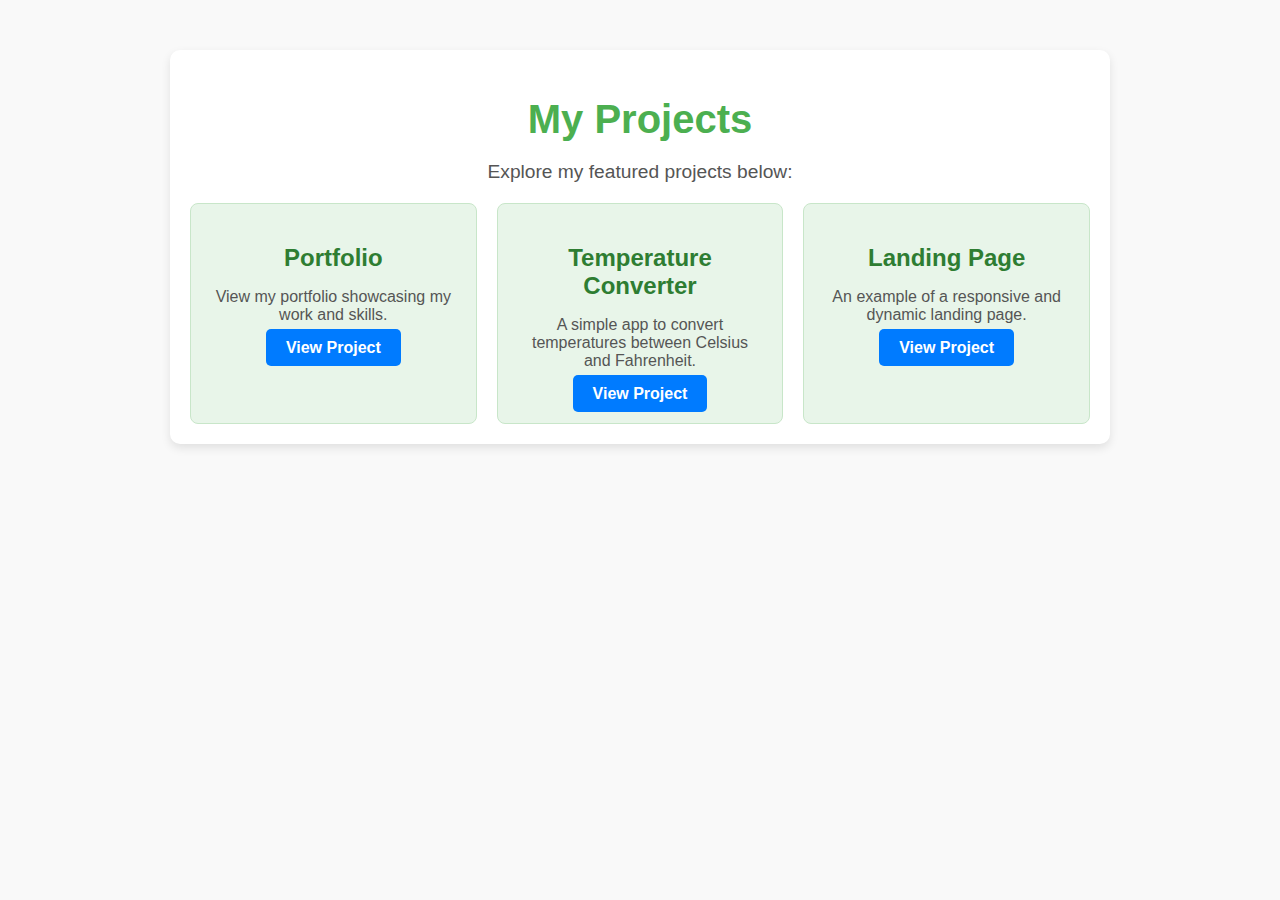
<file: index.html>
<!DOCTYPE html>
<html lang="en">
<head>
    <meta charset="UTF-8">
    <meta name="viewport" content="width=device-width, initial-scale=1.0">
    <title>Project Landing Page</title>
    <link rel="stylesheet" href="styles.css">
</head>
<body>
    <div class="container">
        <h1>My Projects</h1>
        <p>Explore my featured projects below:</p>
        <div class="projects">
            <div class="project-box">
                <h2>Portfolio</h2>
                <p>View my portfolio showcasing my work and skills.</p>
                <a href="https://subham-karmakar.github.io/OIBSIP/portfolio/" target="_blank">View Project</a>
            </div>
            <div class="project-box">
                <h2>Temperature Converter</h2>
                <p>A simple app to convert temperatures between Celsius and Fahrenheit.</p>
                <a href="https://subham-karmakar.github.io/OIBSIP/Temp-Converter/" target="_blank">View Project</a>
            </div>
            <div class="project-box">
                <h2>Landing Page</h2>
                <p>An example of a responsive and dynamic landing page.</p>
                <a href="https://subham-karmakar.github.io/OIBSIP/landing-page/" target="_blank">View Project</a>
            </div>
        </div>
    </div>
</body>
</html>
</file>
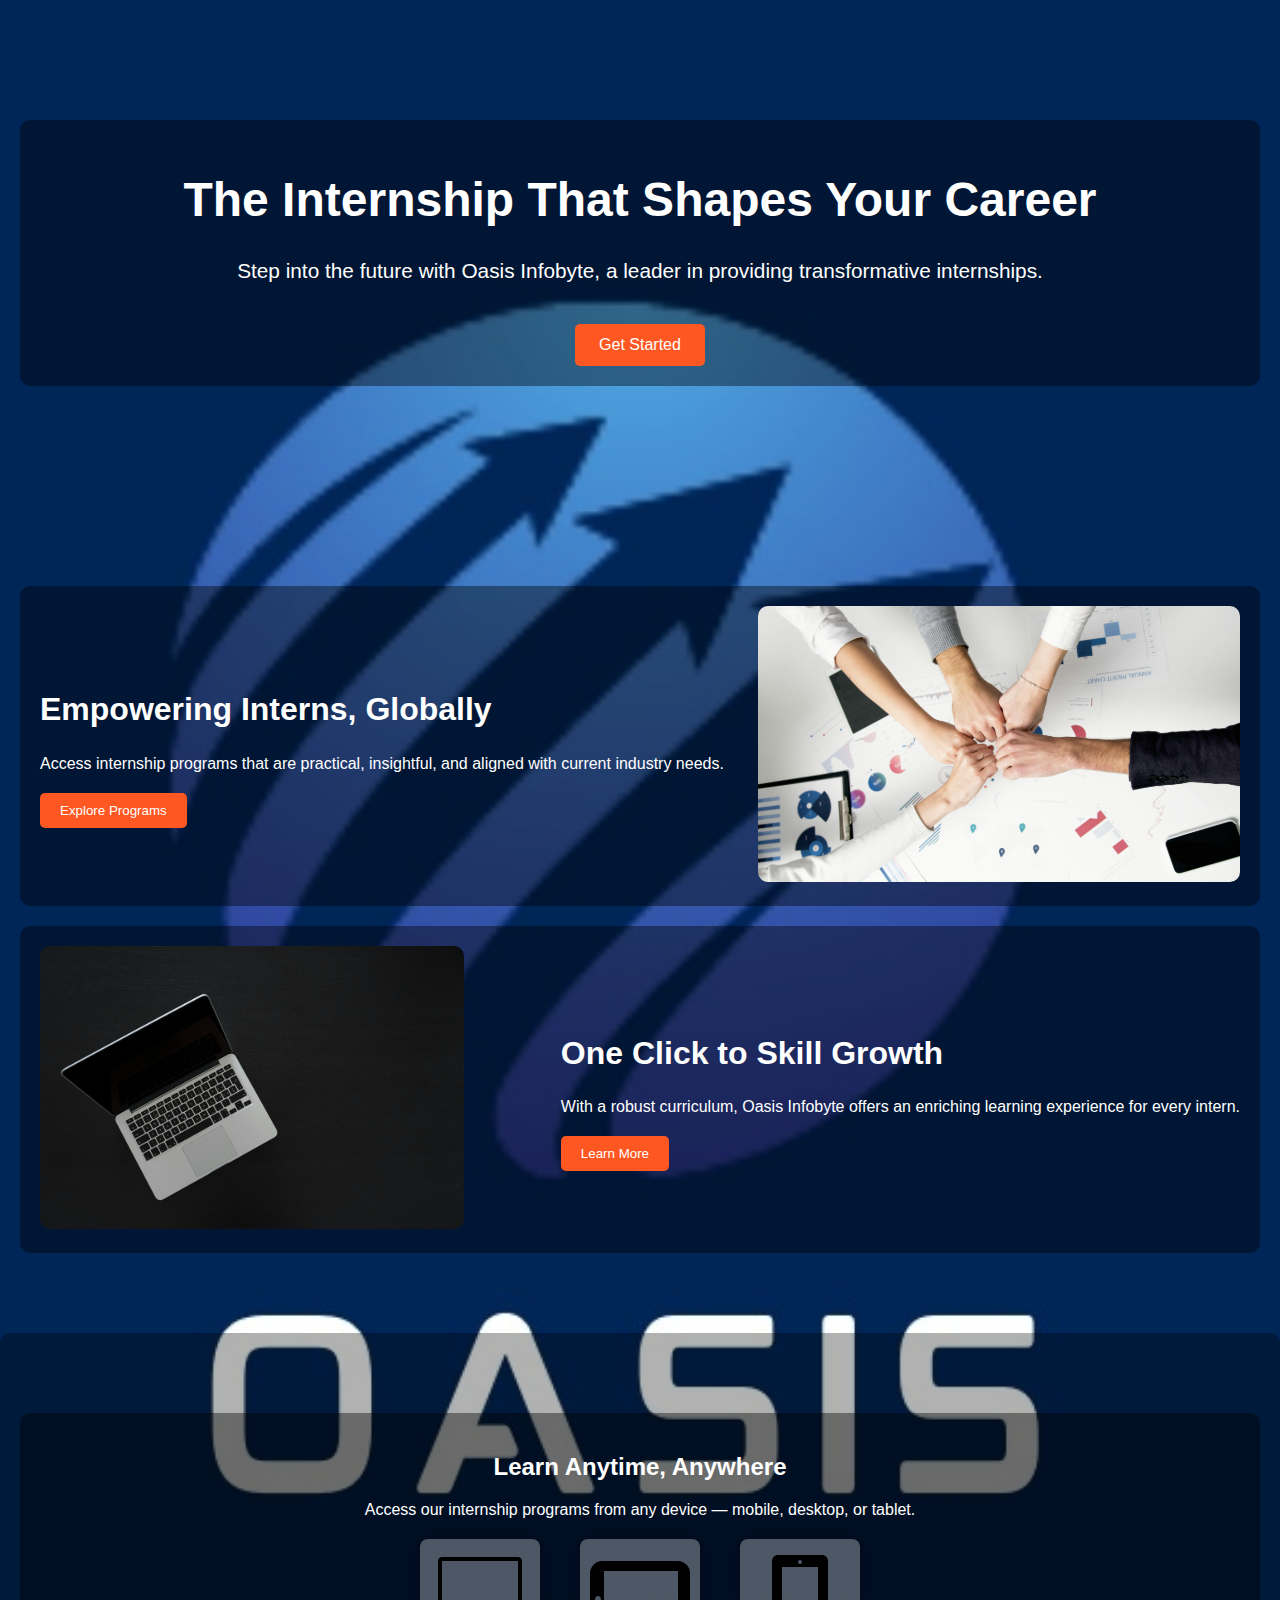
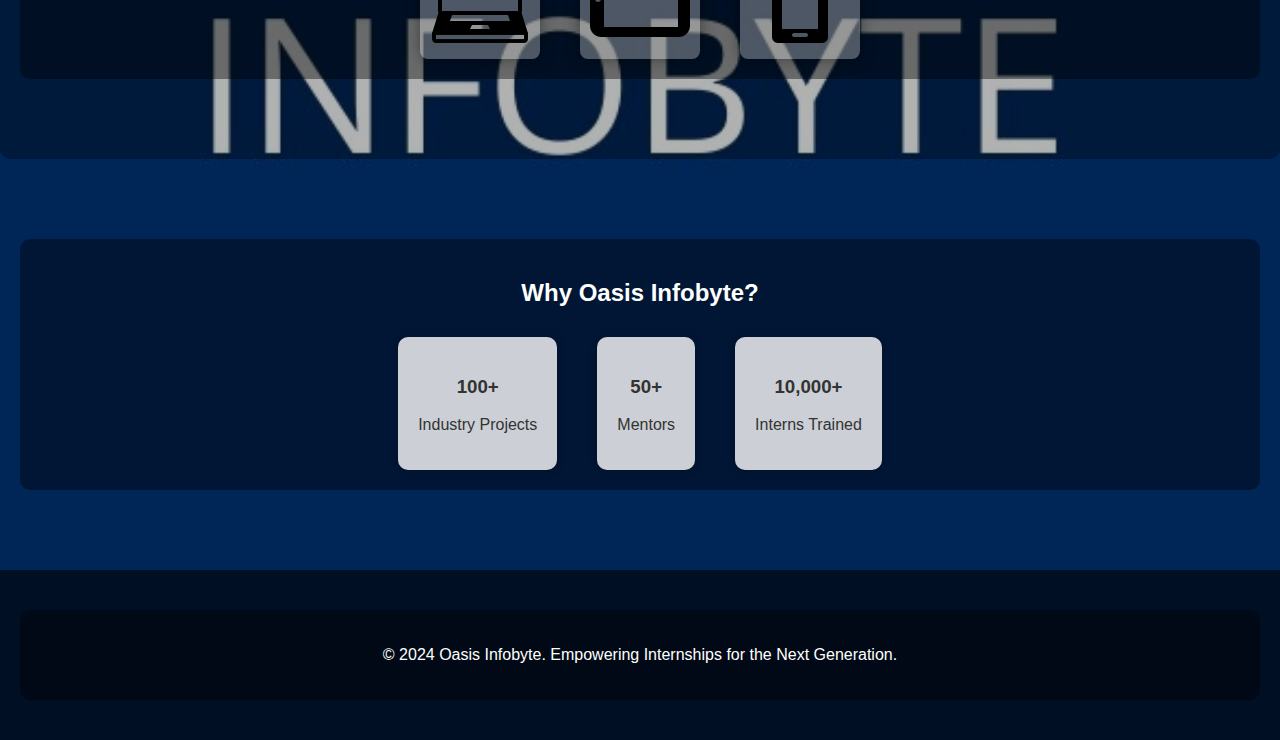
<file: landing-page/index.html>
<!DOCTYPE html>
<html lang="en">
<head>
    <meta charset="UTF-8">
    <meta name="viewport" content="width=device-width, initial-scale=1.0">
    <title>Oasis Infobyte</title>
    <link rel="stylesheet" href="land.css">
</head>
<body>
    <!-- Hero Section -->
    <section class="hero">
        <div class="container">
            <h1 class="fade-in">The Internship That Shapes Your Career</h1>
            <p class="fade-in-delay">Step into the future with Oasis Infobyte, a leader in providing transformative internships.</p>
            <button class="cta-button pulse">Get Started</button>
        </div>
    </section>

    <!-- Features Section -->
    <section class="features">
        <div class="container feature-item slide-left">
            <div class="feature-text">
                <h2>Empowering Interns, Globally</h2>
                <p>Access internship programs that are practical, insightful, and aligned with current industry needs.</p>
                <button class="btn">Explore Programs</button>
            </div>
            <div class="feature-image">
                <img src="skill.jpg" alt="Empowering Interns">
            </div>
        </div>
        <div class="container feature-item reverse slide-right">
            <div class="feature-text">
                <h2>One Click to Skill Growth</h2>
                <p>With a robust curriculum, Oasis Infobyte offers an enriching learning experience for every intern.</p>
                <button class="btn">Learn More</button>
            </div>
            <div class="feature-image">
                <img src="laptop.jpg" alt="Skill Growth">
            </div>
        </div>
    </section>

    <!-- Devices Section -->
    <section class="devices">
        <div class="container fade-in">
            <h2>Learn Anytime, Anywhere</h2>
            <p>Access our internship programs from any device — mobile, desktop, or tablet.</p>
            <div class="device-icons row-icons">
                <img src="laptop.png" alt="Laptop">
                <img src="ipad.png" alt="Tablet">
                <img src="smartphone.png" alt="Mobile">
            </div>
        </div>
    </section>

    <!-- Stats Section -->
    <section class="stats">
        <div class="container">
            <h2 class="fade-in-delay">Why Oasis Infobyte?</h2>
            <div class="stats-grid slide-up">
                <div class="stat">
                    <h3>100+</h3>
                    <p>Industry Projects</p>
                </div>
                <div class="stat">
                    <h3>50+</h3>
                    <p>Mentors</p>
                </div>
                <div class="stat">
                    <h3>10,000+</h3>
                    <p>Interns Trained</p>
                </div>
            </div>
        </div>
    </section>

    <!-- Footer -->
    <footer>
        <div class="container">
            <p>© 2024 Oasis Infobyte. Empowering Internships for the Next Generation.</p>
        </div>
    </footer>
</body>
</html>
</file>
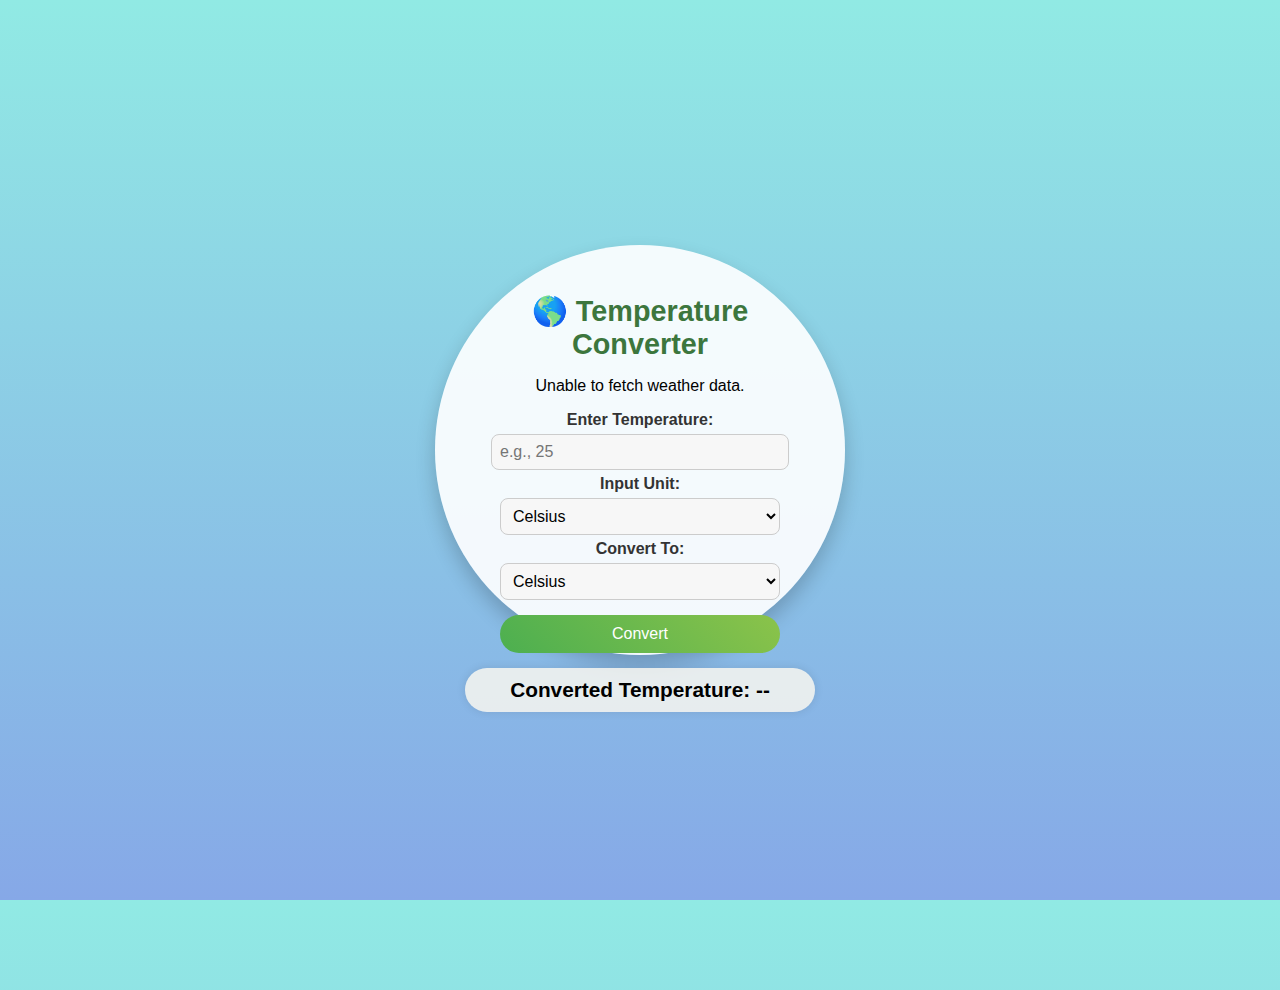
<file: Temp-Converter/index.html>
<!DOCTYPE html>
<html lang="en">
<head>
    <meta charset="UTF-8">
    <meta name="viewport" content="width=device-width, initial-scale=1.0">
    <title>Temperature Converter</title>
    <link rel="stylesheet" href="temp.css">
</head>
<body>
    <div class="converter-container">
        <h1>🌎 Temperature Converter</h1>
        <div id="weather-info">
            <p id="weather-location">Fetching weather...</p>
            <p id="weather-desc"></p>
            <p id="weather-temp"></p>
        </div>
        <div class="input-section">
            <label for="temperature-input">Enter Temperature:</label>
            <input type="number" id="temperature-input" placeholder="e.g., 25">
        </div>
        <div class="unit-selection">
            <label>Input Unit:</label>
            <select id="unit-from">
                <option value="Celsius">Celsius</option>
                <option value="Fahrenheit">Fahrenheit</option>
                <option value="Kelvin">Kelvin</option>
            </select>
            <label>Convert To:</label>
            <select id="unit-to">
                <option value="Celsius">Celsius</option>
                <option value="Fahrenheit">Fahrenheit</option>
                <option value="Kelvin">Kelvin</option>
            </select>
        </div>
        <button id="convert-button">Convert</button>
        <div id="result" class="result-display">Converted Temperature: --</div>
    </div>
    <script src="temp.js"></script>
</body>
</html>
</file>
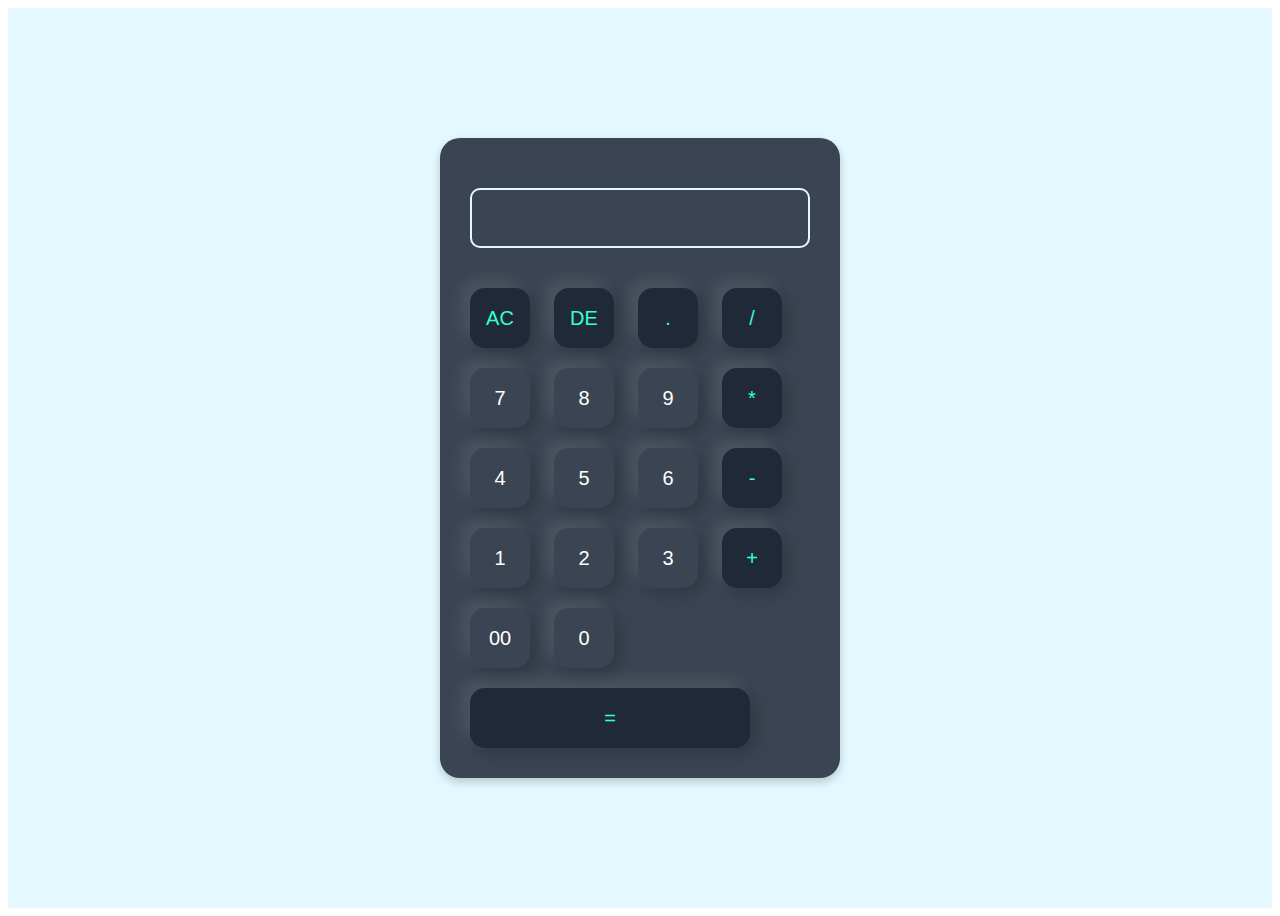
<file: cal.html>
<!DOCTYPE html>
<html>

  <head>
    <meta name="viewport" content="width=device-width, initial-scale=1.0">
    <title>Calculator using javascript</title>
	<link rel="stylesheet" href="cal1.css">
  </head>

     <body>
	 
	 <div class="container">
	 <div class="calculator">
	 <form>
	 <div class="display">
	 <input type="text" name="display">
	 </div>
	        <div>
			 <input type="button" value="AC" onclick="display.value = '' " class="operator">
			 <input type="button" value="DE" onclick="display.value = display.value.toString().slice(0,-1)" class="operator">
			 <input type="button" value="." onclick="display.value += '.' " class="operator">
			 <input type="button" value="/" onclick="display.value += '/' " class="operator">
	 </div>
	 
	 <div>
			 <input type="button" value="7" onclick="display.value += '7' ">
			 <input type="button" value="8" onclick="display.value += '8' ">
			 <input type="button" value="9" onclick="display.value += '9' ">
			 <input type="button" value="*" onclick="display.value += '*' " class="operator">
	 </div>
	 
	  <div>
			 <input type="button" value="4" onclick="display.value += '4' ">
			 <input type="button" value="5" onclick="display.value += '5' ">
			 <input type="button" value="6" onclick="display.value += '6' ">
			 <input type="button" value="-" onclick="display.value += '-' " class="operator">
	 </div>
	 
	  <div>
			 <input type="button" value="1" onclick="display.value += '1' ">
			 <input type="button" value="2" onclick="display.value += '2' ">
			 <input type="button" value="3" onclick="display.value += '3' ">
			 <input type="button" value="+" onclick="display.value += '+' " class="operator">
	 </div>
	 
	  <div>
			 <input type="button" value="00" onclick="display.value += '00' ">
			 <input type="button" value="0"  onclick="display.value += '0' ">
			 <input type="button" value="="  onclick="display.value = eval(display.value)" class="equal" ,class="operator">
	 </div>
	 
	 </form>
	 </div>
	 </div>


     </body>

</html>
</file>
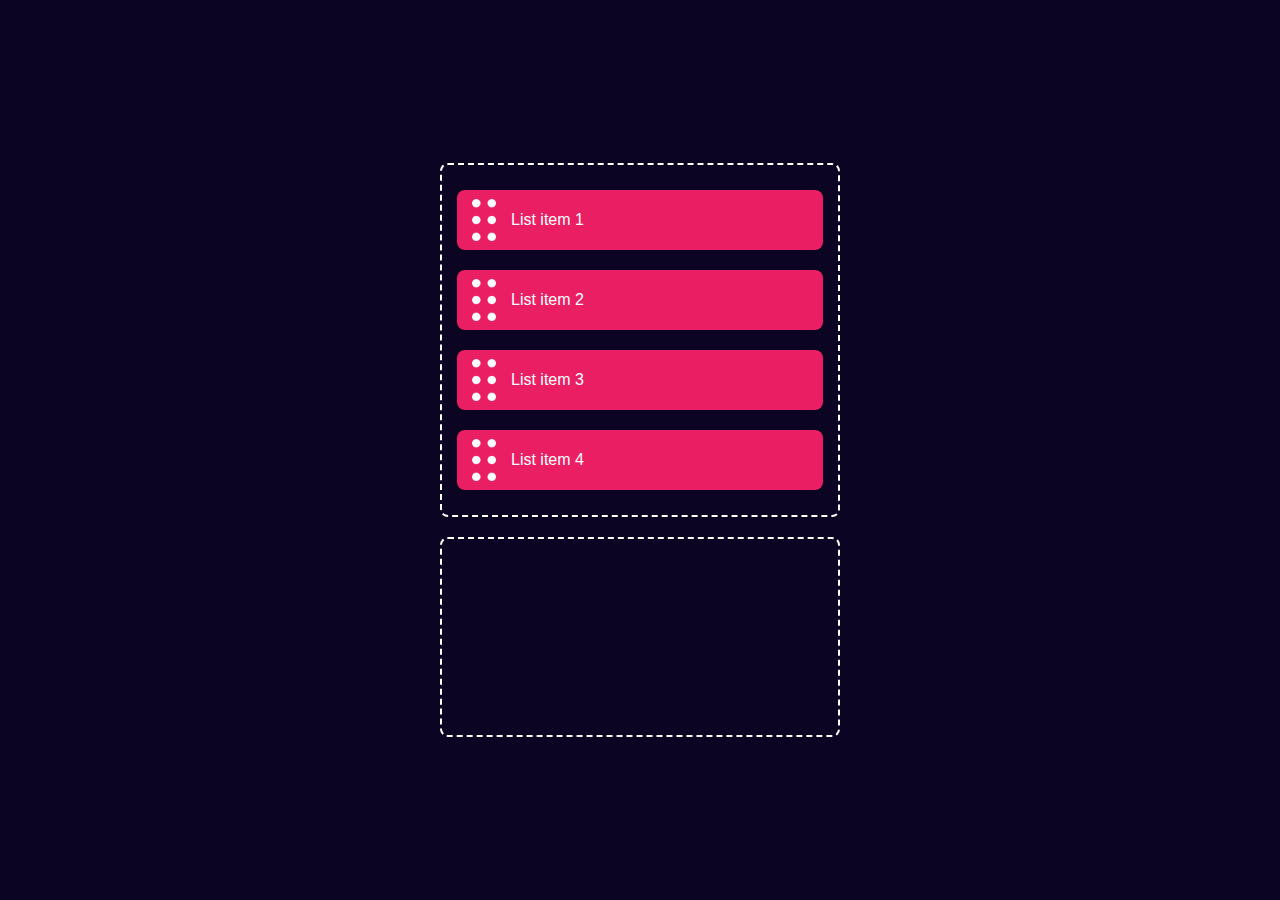
<file: drag.html>
<!DOCTYPE html>
<html lang="en">
<head>
    <meta name="viewport" content="width=device-width, initial-scale=1.0">
    <title>Responsive Drag & Drop</title>
    <link rel="stylesheet" href="drag.css">
</head>
<body>
    <div class="container">
        <div id="left" class="box">
            <div class="list" draggable="true"><img src="icon.png" alt="icon"> List item 1</div>
            <div class="list" draggable="true"><img src="icon.png" alt="icon"> List item 2</div>
            <div class="list" draggable="true"><img src="icon.png" alt="icon"> List item 3</div>
            <div class="list" draggable="true"><img src="icon.png" alt="icon"> List item 4</div>
        </div>
        <div id="right" class="box"></div>
    </div>

    <script src="drag.js">

		
	</script>
</body>
</html>
</file>
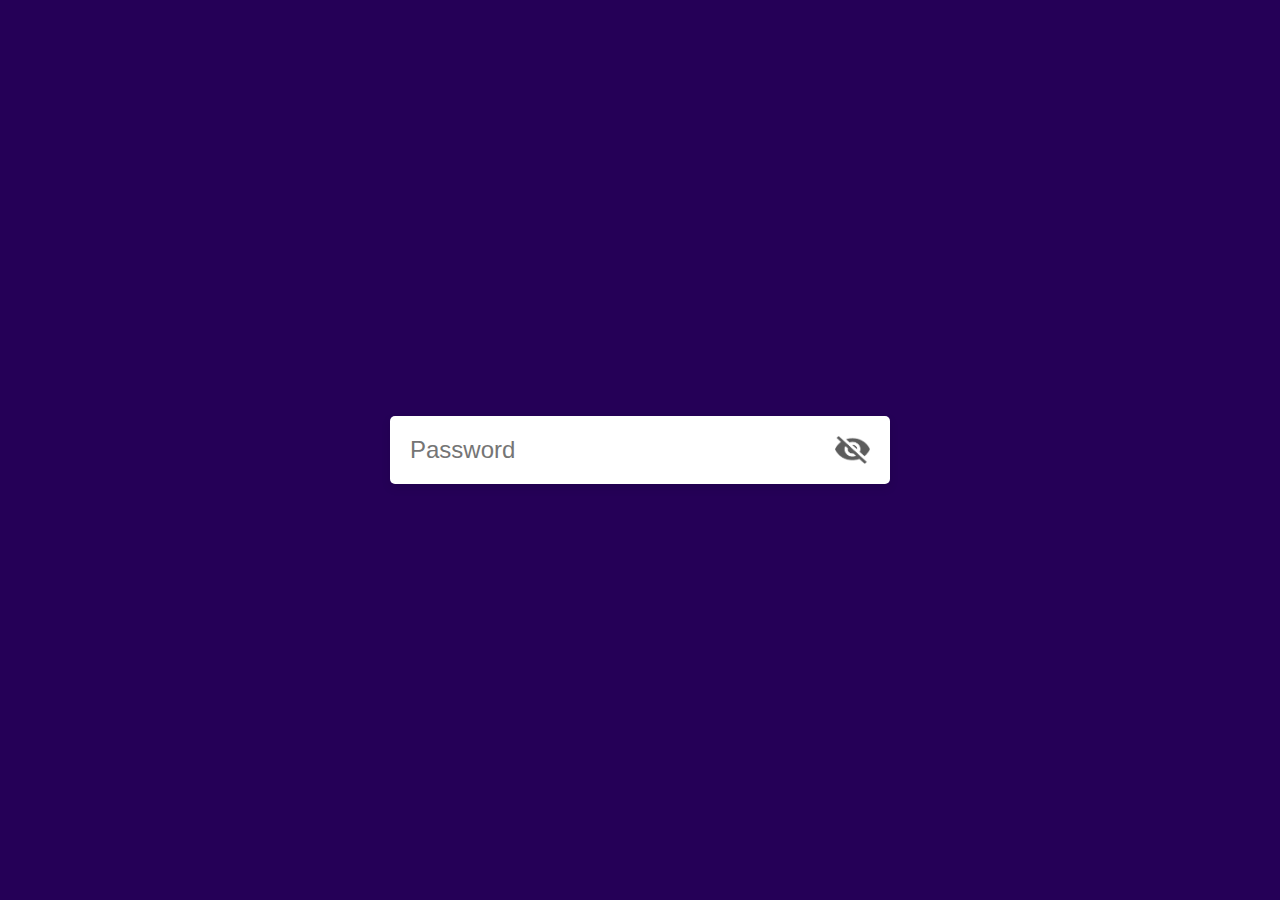
<file: pass.html>
<!DOCTYPE html>
<html>
 <head>
   <meta name="viewport" content="width=device-width,initial-scale=1.0">
   <title>Password Toggle - Easy Tutorials</title>
   <link rel="stylesheet" href="pass1.css">
  <title>
    
  </title> 
 </head>
 <body>
  
  <div class="input-box">
  <input type="Password" placeholder="Password" id="password">
  <img src="eye-close.png" id="eyeicon">
  
  </div>
  
  <script>
    let eyeicon = document.getElementById("eyeicon")
	let password = document.getElementById("password")
	
	eyeicon.onclick = function()
	{
	 if(password.type == "password")
	 {
	  password.type="text";
	  eyeicon.src = "eye-open.png"
	 }
	 else
	  {
	   password.type="password";
	   eyeicon.src = "eye-close.png"
	  }
	}
	
  </script>
  
 </body>
</html>
</file>
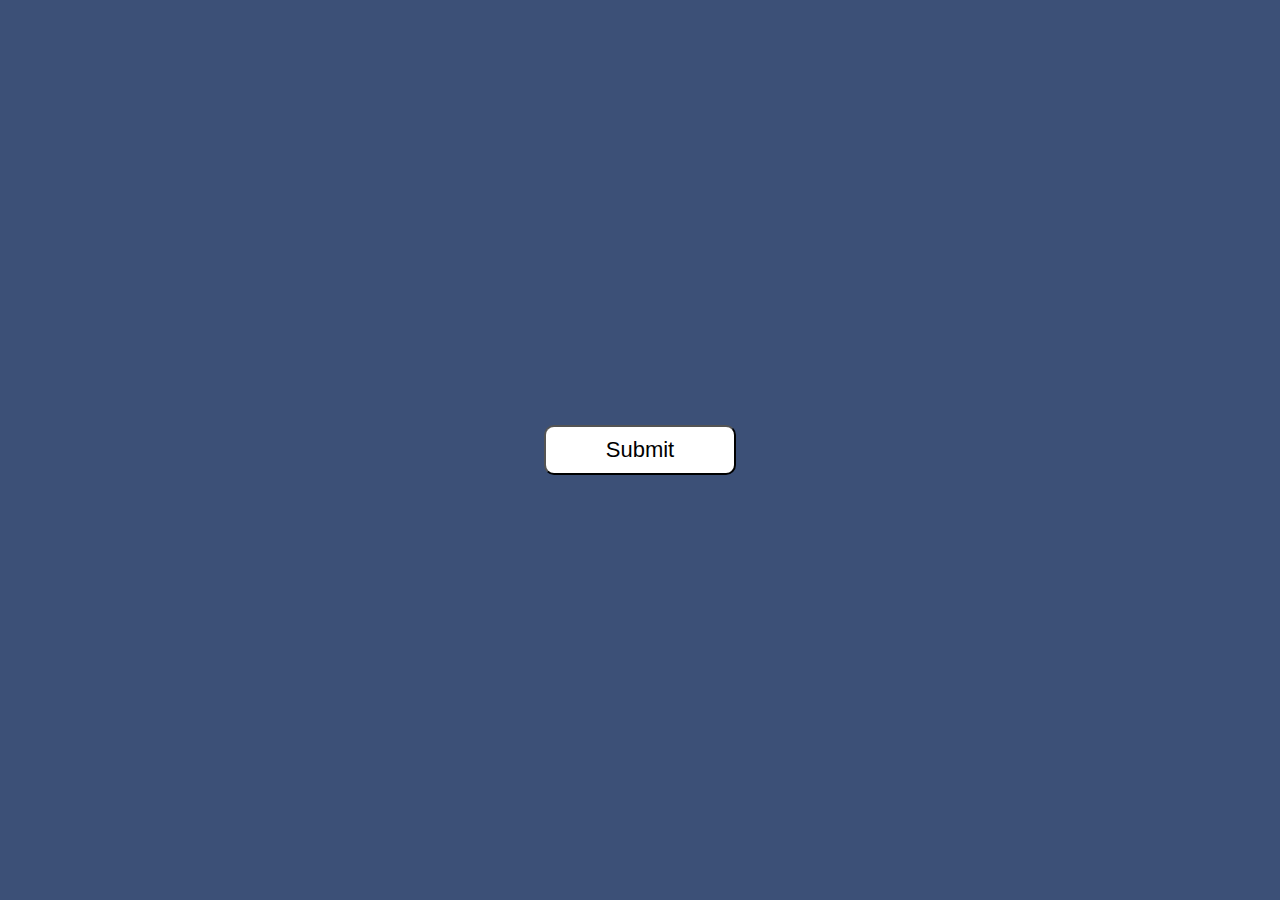
<file: popup.html>
<!DOCTYPE html>
<html>

<head>
    <meta name="viewport" content="width=device-width, initial-scale=1.0">
    <title>Popup Design</title>
    <link rel="stylesheet" href="popup.css">
</head>

<body>

    <div class="container">
        <button type="submit" class="btn" onclick="openPopup()">Submit</button>
        <div class="popup" id="popup">
            <img src="tick.png">
            <h2>Thank You!</h2>
            <p>Your details have been successfully submitted. Thanks!</p>
            <button type="button" onclick="closePopup()">OK</button>
        </div>
    </div>

    <script>
        let popup = document.getElementById("popup");

        function openPopup() {
            popup.classList.add("open-popup");
        }

        function closePopup() {
            popup.classList.remove("open-popup");
        }
    </script>

</body>

</html>
</file>
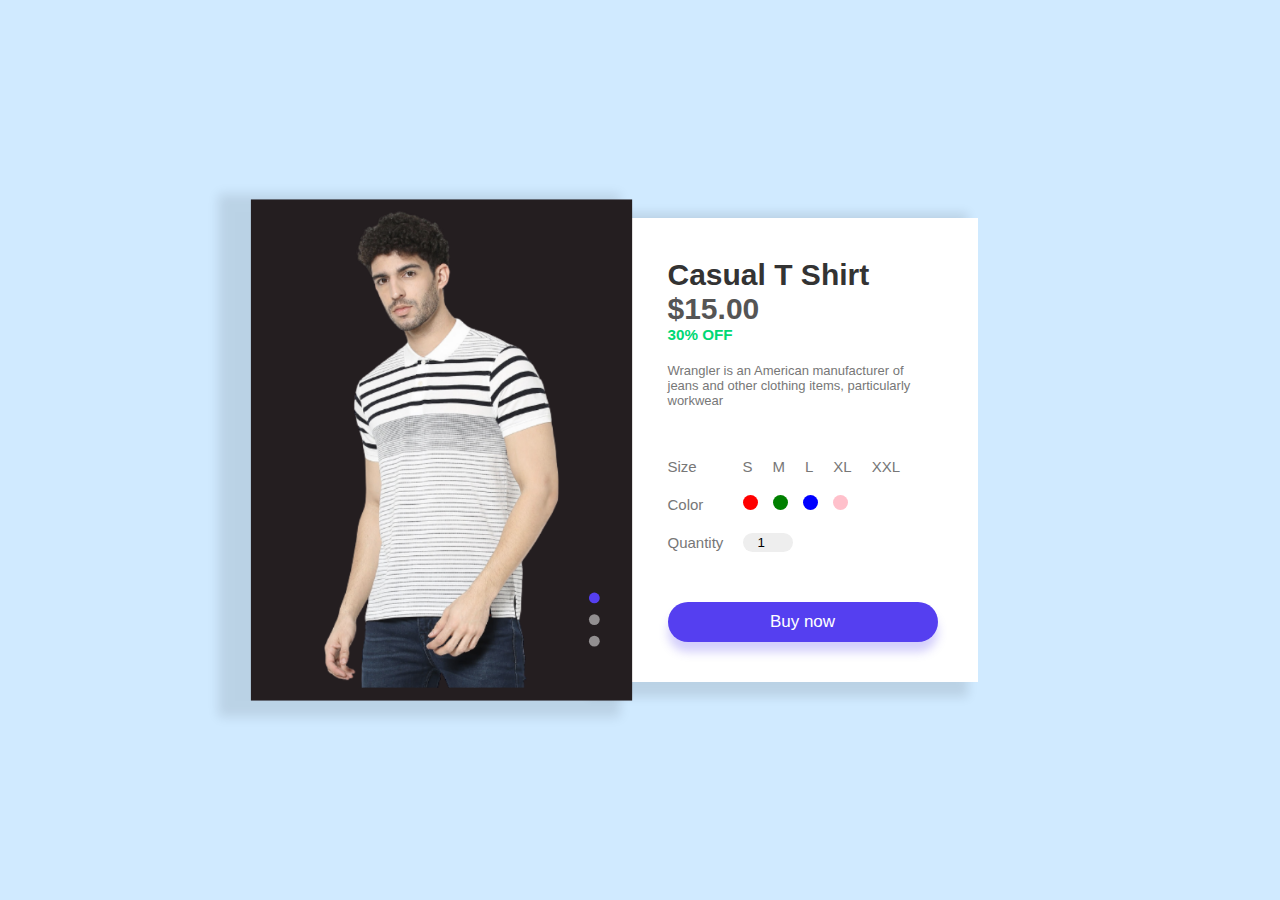
<file: product.html>
<!DOCTYPE html>
<html lang="en">

<head>
    <meta charset="UTF-8">
    <meta name="viewport" content="width=device-width, initial-scale=1.0">
    <title>Product Page Design</title>
    <link rel="stylesheet" href="product.css">
</head>

<body>
    <div class="container">
        <div class="Product">
            <div class="gallery">
                <img src="image1.png" alt="Product Image" id="productImg">

                <div class="controls">
                    <span class="btn active"></span>
                    <span class="btn"></span>
                    <span class="btn"></span>
                </div>
            </div>
            <div class="details">
                <h1>Casual T Shirt</h1>
                <h2>$15.00</h2>
                <h3>30% OFF</h3>
                <p>Wrangler is an American manufacturer of jeans and other clothing items, particularly workwear</p>

                <form>
                    <div class="size-select">
                        <p>Size</p>
                        <label for="small">
                            <input type="radio" name="size" id="small">
                            <span>S</span>
                        </label>

                        <label for="medium">
                            <input type="radio" name="size" id="medium">
                            <span>M</span>
                        </label>

                        <label for="large">
                            <input type="radio" name="size" id="large">
                            <span>L</span>
                        </label>

                        <label for="x-large">
                            <input type="radio" name="size" id="x-large">
                            <span>XL</span>
                        </label>

                        <label for="xx-large">
                            <input type="radio" name="size" id="xx-large">
                            <span>XXL</span>
                        </label>
                    </div>

                    <div class="color-select">
                        <p>Color</p>
                        <label for="red">
                            <input type="radio" name="color" id="red">
                            <span class="color-1"></span>
                        </label>

                        <label for="green">
                            <input type="radio" name="color" id="green">
                            <span class="color-2"></span>
                        </label>

                        <label for="blue">
                            <input type="radio" name="color" id="blue">
                            <span class="color-3"></span>
                        </label>

                        <label for="pink">
                            <input type="radio" name="color" id="pink">
                            <span class="color-4"></span>
                        </label>
                    </div>

                    <div class="quantity-select">
                        <p>Quantity</p>
                        <input type="number" value="1">
                    </div>

                    <button>
                        Buy now
                    </button>

                </form>

            </div>
        </div>
    </div>

    <script>
        let productImg = document.getElementById("productImg");
        let btn = document.getElementsByClassName("btn");

        btn[0].onclick = function () {
            productImg.src = "image1.png";
          
		    for(bt of btn)
			{
			 bt.classList.remove("active");
			}
			this.classList.add("active");
		
		};

        btn[1].onclick = function () {
            productImg.src = "image2.png";
			 for(bt of btn)
			{
			 bt.classList.remove("active");
			}
			this.classList.add("active");
        };

        btn[2].onclick = function () {
            productImg.src = "image3.png";
			 for(bt of btn)
			{
			 bt.classList.remove("active");
			}
			this.classList.add("active");
        };
    </script>

</body>

</html>
</file>
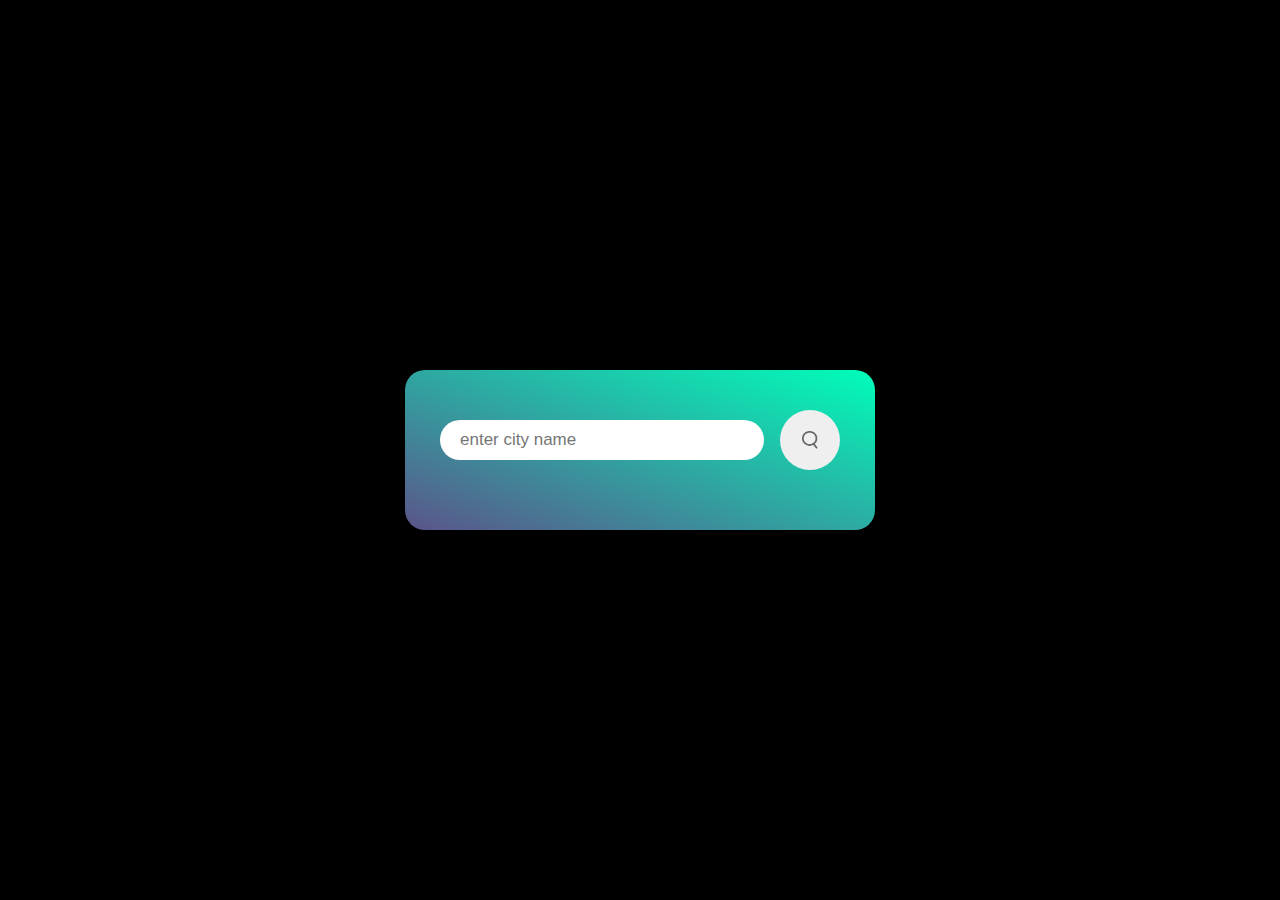
<file: weather.html>
<!DOCTYPE html>
<html>

<head>
  <meta name="viewport" content="width=device-width,initial-scale=1.0">
  <title>Weather App by subham</title>
  <link rel="stylesheet" href="weather2.css">
  <!-- it will connect the html and css file -->
</head>

<body>

  <div class="card">

    <div class="search">
      <input type="text" placeholder="enter city name" spellcheck="false">
      <button>
        <img src="search.png">
      </button>
    </div>

    <div class = "error">
	 <p>
	   Invalid city name
	 </p>
	</div>

    <div class="Weather">
      <img src="rain.png" class="weather-icon">
      <h1 class="temp">22°C</h1>
      <h2 class="city">New York</h2>

      <div class="details">
        <div class="col">
          <img src="humidity.png">
          <div>
            <p class="humidity">50%</p>
            <p>Humidity</p>
          </div>
        </div>

        <div class="col">
          <img src="wind.png">
          <div>
            <p class="wind">15 km/h</p>
            <p>Wind Speed</p>
          </div>
        </div>
      </div>

    </div>

  </div>

  <script>
    const apiKey = "0f12a77b795d62cfc6ae1f34a13218ca";
    const apiUrl = "https://api.openweathermap.org/data/2.5/weather?units=metric&q=";
    const searchBox = document.querySelector(".search input");
    const searchBtn = document.querySelector(".search button");
    const weatherIcon = document.querySelector(".weather-icon"); // Corrected class name

    async function checkWeather(city) {
      const response = await fetch(apiUrl + city + `&appid=${apiKey}`);
	  
	  if(response.status == 404)
	  {
	   document.querySelector(".error").style.display = "block";
	   document.querySelector(".Weather").style.display = "none";
	  }
	  else
	  {
	     
      const data = await response.json();

      document.querySelector(".city").innerHTML = data.name;
      document.querySelector(".temp").innerHTML = Math.round(data.main.temp) + "°C";
      document.querySelector(".humidity").innerHTML = data.main.humidity + "%";
      document.querySelector(".wind").innerHTML = data.wind.speed + " km/h";

      switch (data.weather[0].main.toLowerCase()) {
        case "clouds":
          weatherIcon.src = "clouds.png";
          break;
        case "clear":
          weatherIcon.src = "clear.png";
          break;
        case "rain":
          weatherIcon.src = "rain.png";
          break;
        case "drizzle":
          weatherIcon.src = "drizzle.png";
          break;
        case "mist":
          weatherIcon.src = "mist.png";
          break;
        default:
          // Default image or handling for other weather conditions
          break;
      }

      document.querySelector(".Weather").style.display = "block";
	  document.querySelector(".error").style.display = "none";
	  }
	 
    }

    searchBtn.addEventListener("click", () => {
      checkWeather(searchBox.value);
    });
  </script>

</body>

</html>
</file>
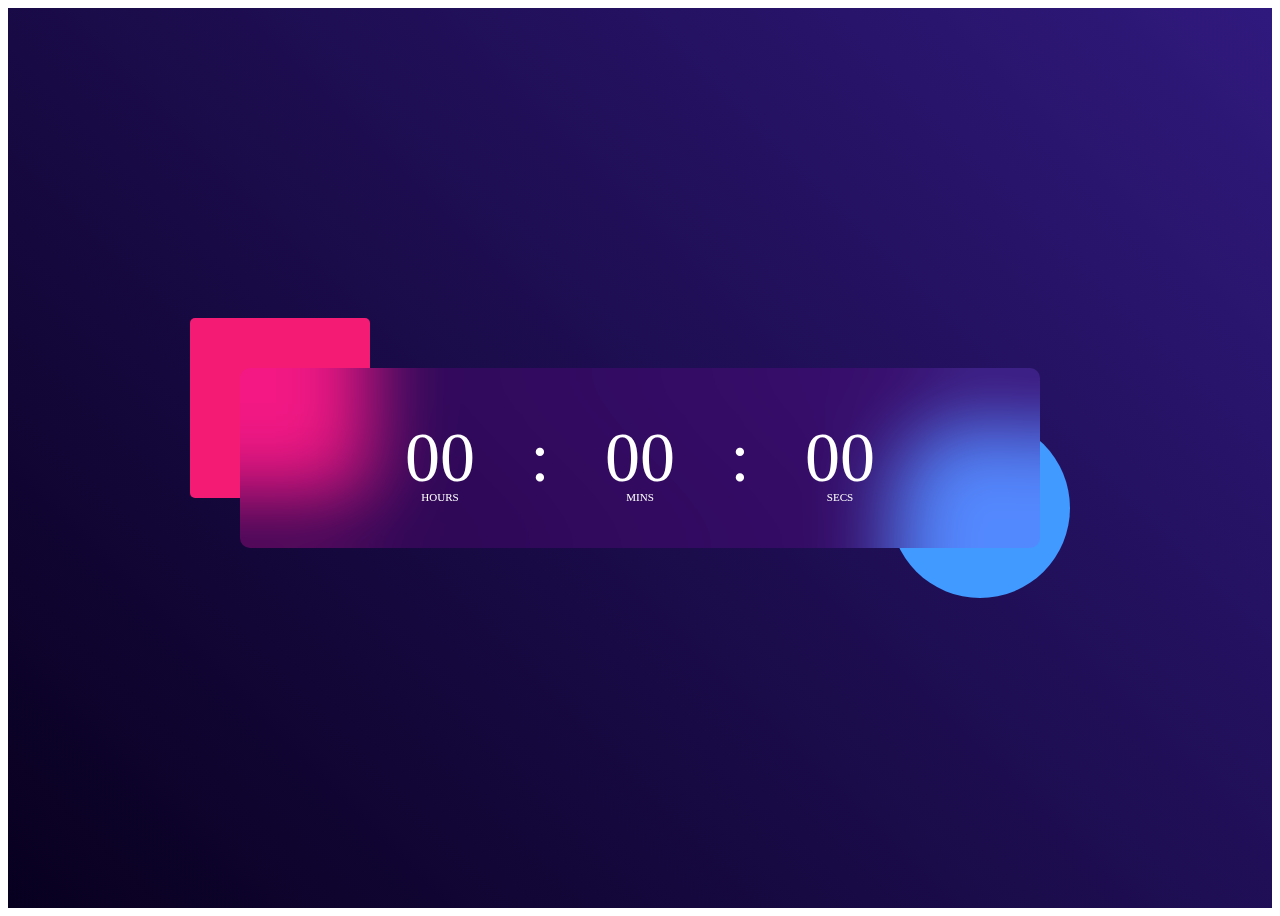
<file: portfolio/digic.html>
<!DOCTYPE html>

<html>

   <head>
   <meta name="viewport" content="width=device-width,initial-scale=1.0">
   <title>DIGITAL CLOCK</title>
   <link rel="stylesheet" href="digic2.css">
   </head>
   
      <body>
	   <div class="hero">
	   <div class="container">
	    <div class="clock">
		 <span id="hrs">00</span>
		  <span>:</span>
		   <span id="min">00</span>
		    <span>:</span>
			 <span id="sec">00</span>
		</div>
	   </div>
	   </div>
	   
	         <script>
			  let hrs = document.getElementById("hrs");
			  let min = document.getElementById("min");
			  let sec = document.getElementById("sec");
			 
			  setInterval(()=>
			  {
			   let currentTime = new Date();
			  hrs.innerHTML = (currentTime.getHours()<10?"0":"") + currentTime.getHours();
			  min.innerHTML = (currentTime.getMinutes()<10?"0":"") + currentTime.getMinutes();
              sec.innerHTML = (currentTime.getSeconds()<10?"0":"") + currentTime.getSeconds();		  
			  
			  },1000)
			  
						  
			  
			 </script>
	  
	  
	  </body>
	  
</html>
</file>
<file: styles.css>
/* General body styles */
body {
    font-family: Arial, sans-serif;
    margin: 0;
    padding: 0;
    background-color: #f9f9f9;
    color: #333;
}

/* Container for the entire content */
.container {
    max-width: 900px;
    margin: 50px auto;
    padding: 20px;
    text-align: center;
    background-color: #fff;
    border-radius: 10px;
    box-shadow: 0 4px 10px rgba(0, 0, 0, 0.1);
}

/* Header styles */
h1 {
    font-size: 2.5em;
    color: #4CAF50;
    margin-bottom: 10px;
}

p {
    font-size: 1.2em;
    color: #555;
}

/* Project container styles */
.projects {
    display: grid;
    grid-template-columns: repeat(auto-fit, minmax(280px, 1fr));
    gap: 20px;
    margin-top: 20px;
}

/* Individual project box styles */
.project-box {
    background-color: #e8f5e9;
    padding: 20px;
    border: 1px solid #c8e6c9;
    border-radius: 8px;
    text-align: center;
    transition: transform 0.3s, box-shadow 0.3s, background-color 0.3s;
}

/* Hover effect for project boxes */
.project-box:hover {
    transform: translateY(-5px);
    box-shadow: 0 8px 20px rgba(0, 0, 0, 0.2);
    background-color: #dcedc8;
}

/* Project title styles */
.project-box h2 {
    font-size: 1.5em;
    color: #2e7d32;
    margin-bottom: 10px;
}

/* Project description styles */
.project-box p {
    font-size: 1em;
    color: #555;
    margin-bottom: 15px;
}

/* Link styles */
.project-box a {
    text-decoration: none;
    color: #fff;
    background-color: #007BFF;
    padding: 10px 20px;
    border-radius: 5px;
    font-weight: bold;
    transition: background-color 0.3s, transform 0.2s;
}

/* Hover effect for links */
.project-box a:hover {
    background-color: #0056b3;
    transform: scale(1.1);
}
</file>
<file: landing-page/land.css>
/* Global Styles */
body {
    font-family: Arial, sans-serif;
    margin: 0;
    padding: 0;
    overflow-x: hidden;
    background-image: url('o.jpg'); /* Using the Oasis Infobyte image */
    background-size: cover;
    background-repeat: no-repeat;
    background-position: center;
    background-attachment: scroll;
    color: #fff; /* Sets text color for better visibility */
}

/* Container for Sections */
.container {
    background-color: rgba(0, 0, 0, 0.4);
    padding: 20px;
    border-radius: 10px;
    margin: 20px auto;
    max-width: 1200px;
    transition: transform 0.3s ease-in-out;
}

.container:hover {
    transform: scale(1.05);
}

/* Hero Section */
.hero {
    text-align: center;
    padding: 100px 20px;
}

.hero h1 {
    font-size: 3rem;
    animation: fadeIn 2s ease-in-out;
}

.hero p {
    margin-top: 20px;
    font-size: 1.3rem;
    animation: fadeIn 2s ease-in-out 0.5s;
}

.cta-button {
    padding: 12px 24px;
    background-color: #ff5722;
    color: #fff;
    border: none;
    cursor: pointer;
    border-radius: 5px;
    font-size: 1rem;
    animation: pulse 2s infinite;
    margin-top: 20px;
    transition: background-color 0.3s, transform 0.2s;
}

.cta-button:hover {
    background-color: #e64a19;
    transform: scale(1.1);
}

/* Features Section */
.features {
    padding: 60px 20px;
}

.feature-item {
    display: flex;
    align-items: center;
    justify-content: space-between;
    gap: 20px;
    animation: slideLeft 1s ease-out;
    transition: transform 0.3s ease-in-out, background-color 0.3s;
}

.feature-item.reverse {
    flex-direction: row-reverse;
    animation: slideRight 1s ease-out;
}

.feature-item:hover {
    transform: translateY(-10px);
    background-color: rgba(0, 0, 0, 0.6);
}

.feature-text h2 {
    font-size: 2rem;
}

.feature-text p {
    margin: 10px 0 20px;
}

.btn {
    padding: 10px 20px;
    background-color: #ff5722;
    color: #fff;
    border: none;
    border-radius: 5px;
    cursor: pointer;
    transition: background-color 0.3s, transform 0.2s;
}

.btn:hover {
    background-color: #e64a19;
    transform: scale(1.1);
}

.feature-image img {
    border-radius: 10px;
    transition: transform 0.3s ease-in-out;
}

.feature-image img:hover {
    transform: scale(1.1);
}

/* Devices Section */
.devices {
    text-align: center;
    padding: 60px 20px;
    background-color: rgba(0, 0, 0, 0.3);
    border-radius: 10px;
}

.row-icons {
    display: flex;
    justify-content: center;
    gap: 40px;
    margin-top: 20px;
}

.device-icons img {
    width: 100px;
    height: auto;
    transition: transform 0.3s ease-in-out, box-shadow 0.3s;
    border-radius: 8px;
    padding: 10px;
    background-color: rgba(255, 255, 255, 0.3);
    box-shadow: 0 0 15px rgba(0, 0, 0, 0.4);
}

.device-icons img:hover {
    transform: scale(1.2);
    box-shadow: 0 0 25px rgba(0, 0, 0, 0.6);
}

/* Stats Section */
.stats {
    text-align: center;
    padding: 60px 20px;
}

.stats-grid {
    display: flex;
    justify-content: center;
    gap: 40px;
    margin-top: 30px;
}

.stat {
    background-color: rgba(255, 255, 255, 0.8);
    color: #333;
    padding: 20px;
    border-radius: 10px;
    box-shadow: 0 0 10px rgba(0, 0, 0, 0.2);
    transition: transform 0.3s ease-in-out, box-shadow 0.3s;
}

.stat:hover {
    transform: translateY(-10px);
    box-shadow: 0 0 20px rgba(255, 255, 255, 0.5);
}

/* Footer */
footer {
    text-align: center;
    padding: 20px;
    color: #fff;
    background: rgba(0, 0, 0, 0.6);
}

/* Keyframes for Animations */
@keyframes fadeIn {
    from {
        opacity: 0;
    }
    to {
        opacity: 1;
    }
}

@keyframes slideLeft {
    from {
        transform: translateX(-100%);
    }
    to {
        transform: translateX(0);
    }
}

@keyframes slideRight {
    from {
        transform: translateX(100%);
    }
    to {
        transform: translateX(0);
    }
}

@keyframes pulse {
    0%, 100% {
        transform: scale(1);
    }
    50% {
        transform: scale(1.1);
    }
}

/* Responsive Design */
@media (max-width: 768px) {
    body {
        background-image: url('o2.jpg'); /* Using a different background for small screens */
    }

    .hero h1 {
        font-size: 2rem;
    }

    .hero p {
        font-size: 1rem;
    }

    .feature-item {
        flex-direction: column;
        text-align: center;
    }

    .feature-item.reverse {
        flex-direction: column;
    }

    .row-icons {
        flex-direction: column;
        gap: 20px;
    }

    .cta-button, .btn {
        font-size: 0.9rem;
        padding: 10px 20px;
    }

    .stats-grid {
        flex-direction: column;
        gap: 20px;
    }

    .stat {
        font-size: 0.9rem;
        padding: 15px;
    }
}

@media (max-width: 480px) {
    .hero {
        padding: 60px 10px;
    }

    .hero h1 {
        font-size: 1.8rem;
    }

    .hero p {
        font-size: 0.9rem;
    }
}
</file>
<file: Temp-Converter/temp.css>
body {
    font-family: 'Poppins', Arial, sans-serif;
    margin: 0;
    padding: 0;
    height: 100vh;
    display: flex;
    justify-content: center;
    align-items: center;
    background: linear-gradient(to bottom, #91eae4, #86a8e7);
    overflow: hidden;
    position: relative;
    transition: background 0.5s ease-in-out;
}

body::before {
    content: '';
    position: absolute;
    top: 50%;
    left: 50%;
    width: 120%;
    height: 120%;
    background: url('https://source.unsplash.com/1600x900/?earth,space') no-repeat center center;
    background-size: cover;
    border-radius: 50%;
    transform: translate(-50%, -50%) scale(1);
    z-index: -2;
    opacity: 0.7;
    transition: transform 0.5s ease, opacity 0.5s ease;
}

.converter-container {
    background: rgba(255, 255, 255, 0.9);
    padding: 30px;
    border-radius: 50%;
    box-shadow: 0 10px 20px rgba(0, 0, 0, 0.2);
    text-align: center;
    width: 350px;
    height: 350px;
    position: relative;
    animation: pulse 3s infinite;
}

h1 {
    font-size: 1.8rem;
    color: #3c763d;
    font-weight: bold;
    margin-bottom: 15px;
    text-align: center;
}

label {
    display: block;
    margin-bottom: 5px;
    font-weight: bold;
    color: #333;
    text-align: center;
}

input,
select {
    width: 80%;
    padding: 8px;
    margin: 5px auto;
    display: block;
    border: 1px solid #ccc;
    border-radius: 8px;
    font-size: 1rem;
    background: #f7f7f7;
}

button {
    background: linear-gradient(45deg, #4caf50, #8bc34a);
    color: white;
    border: none;
    padding: 10px 20px;
    font-size: 1rem;
    cursor: pointer;
    border-radius: 50px;
    width: 80%;
    margin-top: 10px;
    transition: transform 0.3s ease, background 0.3s ease;
}

button:hover {
    transform: scale(1.1);
    background: linear-gradient(45deg, #3e8e41, #689f38);
}

.result-display {
    margin-top: 15px;
    font-size: 1.3rem;
    font-weight: bold;
    padding: 10px;
    border-radius: 50px;
    background: rgba(255, 250, 240, 0.8);
    box-shadow: 0 0 10px rgba(0, 0, 0, 0.1);
}

@keyframes pulse {
    0%, 100% {
        transform: scale(1);
    }
    50% {
        transform: scale(1.05);
    }
}
</file>
<file: cal1.css>
.container {
    width: 100%;
    height: 100vh;
    background: #e3f9ff;
    display: flex;
    align-items: center;
    justify-content: center;
    padding: 10px;
    box-sizing: border-box;
}

.calculator {
    background: #3a4452;
    padding: 20px;
    border-radius: 20px;
    max-width: 400px;
    width: 100%;
    box-sizing: border-box;
    box-shadow: 0 4px 10px rgba(0, 0, 0, 0.2);
    transition: all 0.3s ease;
}

.calculator:hover {
    transform: scale(1.02);
}

.calculator form input {
    border: 0;
    outline: 0;
    width: 60px;
    height: 60px;
    border-radius: 15px;
    box-shadow: -8px -8px 15px rgba(255, 255, 255, 0.1), 5px 5px 15px rgba(0, 0, 0, 0.2);
    background: #3a4452;
    font-size: 20px;
    color: #fff;
    cursor: pointer;
    margin: 10px;
    box-sizing: border-box;
    transition: background 0.3s ease, transform 0.3s ease;
}

.calculator form input:hover {
    background: #4c566a;
    transform: scale(1.1);
}

form .display {
    display: flex;
    justify-content: flex-end;
    margin: 20px 0;
}

form .display input {
    text-align: right;
    flex: 1;
    font-size: 45px;
    box-shadow: none;
    padding: 10px;
    box-sizing: border-box;
    border-radius: 10px;
    background: #3a4452;
    color: #fff;
    border: 2px solid #e3f9ff;
}

form input.equal {
    width: calc(100% - 80px);
    color: #33ffd8;
    background: #1f2937;
}

form input.operator {
    color: #33ffd8;
    background: #1f2937;
}

/* Media Queries for Small Screens */
@media (max-width: 768px) {
    .calculator {
        padding: 15px;
    }

    .calculator form input {
        width: 50px;
        height: 50px;
        font-size: 18px;
        margin: 8px;
    }

    form .display input {
        font-size: 35px;
        padding: 8px;
    }

    form input.equal {
        width: calc(100% - 70px);
    }
}

@media (max-width: 480px) {
    .calculator {
        padding: 10px;
    }

    .calculator form input {
        width: 40px;
        height: 40px;
        font-size: 16px;
        margin: 5px;
    }

    form .display input {
        font-size: 30px;
        padding: 5px;
    }

    form input.equal {
        width: calc(100% - 60px);
    }
}

/* Additional Media Queries for Extra Small Screens */
@media (max-width: 360px) {
    .calculator form input {
        width: 35px;
        height: 35px;
        font-size: 14px;
        margin: 4px;
    }

    form .display input {
        font-size: 25px;
        padding: 4px;
    }

    form input.equal {
        width: calc(100% - 50px);
    }
}
</file>
<file: drag.css>
* {
    margin: 0;
    padding: 0;
    font-family: 'Poppins', sans-serif;
    box-sizing: border-box;
}

body {
    background-color: #0b0423;
    display: flex;
    align-items: center;
    justify-content: center;
    min-height: 100vh;
}

/* Main Container */
.container {
    display: flex;
    flex-direction: column;
    align-items: center;
    gap: 20px;
    padding: 20px;
    width: 100%;
}

/* Left and Right Boxes */
.box {
    width: 100%;
    max-width: 400px;
    min-height: 200px;
    border: 2px dashed #fff;
    border-radius: 8px;
    padding: 15px;
    transition: border-color 0.3s ease;
    display: flex;
    flex-direction: column;
    align-items: center;
}

.box:hover {
    border-color: #e91e63;
}

/* List Items */
.list {
    width: 100%;
    background-color: #e91e63;
    min-height: 60px;
    margin: 10px 0;
    color: #fff;
    display: flex;
    align-items: center;
    padding: 0 15px;
    font-size: 1rem;
    font-weight: 500;
    border-radius: 8px;
    cursor: grab;
    transition: background 0.3s ease, transform 0.3s ease;
}

.list:hover {
    background: #ff4081;
    transform: scale(1.03);
}

/* Icon Styling */
.list img {
    width: 24px;
    margin-right: 15px;
}

/* Responsive Design */
@media (max-width: 768px) {
    .box {
        max-width: 90%;
    }
    .list {
        font-size: 0.9rem;
    }
}

@media (max-width: 480px) {
    .box {
        max-width: 100%;
    }
    .list {
        font-size: 0.85rem;
    }
}
</file>
<file: pass1.css>
* {
    margin: 0;
    padding: 0;
    font-family: 'Poppins', sans-serif;
    box-sizing: border-box;
}

body {
    background: #250057;
    display: flex;
    justify-content: center;
    align-items: center;
    height: 100vh;
}

.input-box {
    background: #fff;
    width: 90%;
    max-width: 500px;
    border-radius: 5px;
    padding: 10px 20px;
    margin: auto;
    display: flex;
    align-items: center;
    box-shadow: 0 4px 10px rgba(0, 0, 0, 0.1);
    transition: all 0.3s ease;
}

.input-box input {
    width: 100%;
    padding: 10px 0;
    border: 0;
    outline: 0;
    font-size: 24px;
    color: #555;
}

.input-box img {
    width: 35px;
    cursor: pointer;
}

/* Media Queries for Medium Screens */
@media (max-width: 768px) {
    .input-box {
        padding: 10px 15px;
    }

    .input-box input {
        font-size: 20px;
    }

    .input-box img {
        width: 30px;
    }
}

/* Media Queries for Small Screens */
@media (max-width: 480px) {
    .input-box {
        padding: 8px 12px;
    }

    .input-box input {
        font-size: 18px;
    }

    .input-box img {
        width: 25px;
    }
}

/* Media Queries for Extra Small Screens */
@media (max-width: 360px) {
    .input-box {
        padding: 5px 10px;
    }

    .input-box input {
        font-size: 16px;
    }

    .input-box img {
        width: 20px;
    }
}
</file>
<file: popup.css>
*
{
	margin: 0;
	padding: 0;
	box-sizing: border-box;
	font-family: 'Poppins', sans-serif;
}
.container
{
	width:100%;
	height: 100vh;
	background: #3c5077;
	display: flex;
	align-items: center;
	justify-content: center;
}
.btn
{
	padding: 10px 60px;
	background: #fff;
	border: 1;
	border-radius: 10px; 
	outline: none;
	cursor: pointer;
	font-size: 22px;
	font-weight: 500;
}
.popup
{
	width: 400px;
	background: #fff;
	border-radius: 6px;
	position: absolute;
	top: 0;
	left: 50%;
	transform:  translate(-50%, -50%) scale(0.1);
	text-align: center;
	padding: 0 30px 30px;
	color: #333;
	visibility: hidden;
	transition: transform 0.4s, top 0.4s;
	
}
.open-popup
{
	visibility: visible;
	top: 50%;
	transform:  translate(-50%, -50%) scale(1);
}

.popup img
{
	width: 100px;
	margin-top: -50px;
	border-radius: 50%;
	box-shadow: 0 2px 5px rgba(0,0,0,0);
}
.popup h2
{
	font-size: 38px;
	font-weight: 500;
	margin: 30px 0 10px;
	
}
.popup button
{
	width: 100%;
	margin-top: 50px;
	padding: 10px 0;
	background: #6fd649;
	color: #fff;
	border: 0;
	outline: none;
	font-size: 18px;
	border-radius: 4px;
	cursor: pointer;
	box-shadow: 2 10px 8px rgba(0,0,0,0);
}
</file>
<file: product.css>
* {
    margin: 0;
    padding: 0;
    box-sizing: border-box;
    font-family: 'Poppins', sans-serif;
}

.container {
    width: 100%;
    min-height: 100vh;
    background: #d0eaff;
    display: flex;
    align-items: center;
    justify-content: center;
}

.Product {
    width: 90%;
    max-width: 750px;
    display: flex;
}

.gallery {
    flex-basis: 47%;
    background: #241e20;
    transform: scale(1.08);
    box-shadow: -20px 5px 10px 10px rgba(0, 0, 0, 0.1); /* Fixed box-shadow syntax */
    position: relative;
}

.gallery img {
    width: 100%;
    display: block;
    padding-top: 10px; /* You might want to adjust this value based on your design */
}

.details {
    flex-basis: 48%;
    background: #fff;
    padding: 40px;
    padding-left: 50px;
    box-shadow: -20px 5px 10px 10px rgba(0, 0, 0, 0.1); /* Fixed box-shadow syntax */
    font-size: 13px;
    font-weight: 500;
    color: #777;
}

.details h1 {
    color: #333;
    font-size: 30px;
}

.details h2 {
    color: #555;
    font-size: 30px;
    font-weight: 600;
}

.details h3 {
    color: #00d874;
    margin-bottom: 20px;
}

.details form {
    font-size: 15px;
    font-weight: 400;
}

.size-select {
    display: flex;
    align-items: center;
    margin-top: 50px;
}

.size-select p {
    width: 70px;
}

.size-select input:checked + span {
    color: blue;
    font-weight: 600;
}

.size-select input {
    display: none;
}

.size-select span {
    padding: 5px;
    margin-right: 10px;
    cursor: pointer;
}

.color-select {
    display: flex;
    align-items: center;
    margin-top: 20px;
}

.color-select p {
    width: 75px;
}

.color-select span {
    display: inline-block;
    width: 15px;
    height: 15px;
    border-radius: 50%;
    margin-right: 15px;
    cursor: pointer;
}

.color-1 {
    background: red;
}

.color-2 {
    background: green;
}

.color-3 {
    background: blue;
}

.color-4 {
    background: pink;
}

.color-select input {
    display: none;
}

.color-select input:checked + span {
    transform: scale(0.7);
    box-shadow: 0 0 0 4px #fff, 0 0 0 6px #000;
}

.quantity-select {
    display: flex;
    align-items: center;
    margin-top: 20px;
}

.quantity-select p {
    width: 75px;
}

.quantity-select input {
    background: #eee;
    border: 0;
    outline: 0;
    padding: 2px 2px 2px 15px;
    width: 50px;
    border-radius: 10px;
}

form button {
    background: #553ff0;
    color: #fff;
    font-size: 17px;
    width: 100%;
    padding: 10px;
    border-radius: 30px;
    border: 0;
    outline: 0;
    margin-top: 50px;
    box-shadow: 0 10px 10px rgba(85, 63, 240, 0.25);
    cursor: pointer;
}

.controls {
    position: absolute;
    bottom: 40px;
    right: 20px;
}

.btn {
    display: block;
    width: 10px;
    height: 10px;
    border-radius: 50%;
    background: rgba(255, 255, 255, 0.5);
    margin: 10px;
    cursor: pointer;
}
.btn.active
{
	background: #553ff0;
}
</file>
<file: weather2.css>
* {
	margin: 0;
	padding: 0;
	font-family: 'Poppins', sans-serif;
	box-sizing: border-box;
}

body {
	background: black;
	display: flex;
	justify-content: center;
	align-items: center;
	min-height: 100vh;
	padding: 20px;
}

.card {
	width: 100%;
	max-width: 470px;
	background: linear-gradient(200deg, #00feba, #5b548a);
	color: #fff;
	border-radius: 20px;
	padding: 40px 35px;
	text-align: center;
	box-shadow: 0 10px 20px rgba(0, 0, 0, 0.2);
	transition: transform 0.3s;
}

.card:hover {
	transform: translateY(-10px);
}

.search {
	width: 100%;
	display: flex;
	align-items: center;
	justify-content: space-between;
	margin-bottom: 20px;
}

.search input {
	border: 0;
	outline: 0;
	background: #ebffc;
	color: #555;
	padding: 10px 20px;
	height: 40px;
	border-radius: 60px;
	flex: 1;
	margin-right: 16px;
	font-size: 17px;
	transition: background-color 0.3s;
}

.search input:focus {
	background: #d9ffd9;
}

.search button {
	border: 0;
	outline: 0;
	background: #ebffc;
	border-radius: 50%;
	width: 60px;
	height: 60px;
	cursor: pointer;
	display: flex;
	justify-content: center;
	align-items: center;
	transition: background-color 0.3s;
}

.search button:hover {
	background: #d9ffd9;
}

.search button img {
	width: 16px;
}

.Weather-icon {
	width: 170px;
	margin-top: 30px;
}

.Weather h1 {
	font-size: 70px;
	font-weight: 400;
}

.Weather h2 {
	font-size: 45px;
	font-weight: 400;
	margin-top: -5px;
}

.details {
	display: flex;
	align-items: center;
	justify-content: space-between;
	padding: 0 20px;
	margin-top: 50px;
	gap: 20px;
}

.col {
	display: flex;
	align-items: center;
	text-align: left;
}

.col img {
	width: 40px;
	margin-right: 10px;
}

.humidity, .wind {
	font-size: 28px;
	margin-top: -6px;
}

.Weather {
	display: none;
}

.error {
	text-align: left;
	margin-left: 14px;
	font-size: 14px;
	margin-top: 10px;
	display: none;
}

/* Responsive styles */
@media (max-width: 1024px) {
	.card {
		padding: 30px 25px;
	}

	.search input {
		padding: 7px 15px;
		height: 35px;
		font-size: 16px;
	}

	.search button {
		width: 50px;
		height: 50px;
	}

	.Weather-icon {
		width: 150px;
	}

	.Weather h1 {
		font-size: 60px;
	}

	.Weather h2 {
		font-size: 40px;
	}

	.details {
		padding: 0 15px;
		margin-top: 30px;
	}

	.col img {
		width: 35px;
	}

	.humidity, .wind {
		font-size: 24px;
	}
}

@media (max-width: 768px) {
	.card {
		margin: 50px auto;
		padding: 30px 20px;
	}

	.search input {
		padding: 7px 10px;
		height: 35px;
		font-size: 15px;
	}

	.search button {
		width: 45px;
		height: 45px;
	}

	.Weather-icon {
		width: 130px;
	}

	.Weather h1 {
		font-size: 50px;
	}

	.Weather h2 {
		font-size: 35px;
	}

	.details {
		padding: 0 10px;
		margin-top: 30px;
	}

	.col img {
		width: 30px;
	}

	.humidity, .wind {
		font-size: 22px;
	}
}

@media (max-width: 480px) {
	.card {
		margin: 20px auto;
		padding: 20px 15px;
	}

	.search {
		flex-direction: column;
		align-items: stretch;
	}

	.search input {
		margin-right: 0;
		margin-bottom: 10px;
		font-size: 14px;
		padding: 7px 10px;
	}

	.search button {
		width: 40px;
		height: 40px;
	}

	.Weather-icon {
		width: 120px;
	}

	.Weather h1 {
		font-size: 40px;
	}

	.Weather h2 {
		font-size: 25px;
	}

	.details {
		flex-direction: column;
		align-items: stretch;
		padding: 0 5px;
		margin-top: 20px;
	}

	.col {
		margin-bottom: 10px;
	}

	.col img {
		width: 25px;
	}

	.humidity, .wind {
		font-size: 20px;
	}
}

/* Accessibility */
input, button {
	transition: background-color 0.3s, color 0.3s;
}

input:focus, button:focus {
	outline: 2px solid #00feba;
	outline-offset: 2px;
}
</file>
<file: portfolio/digic2.css>
.hero {
    width: 100%;
    min-height: 100vh;
    background: linear-gradient(45deg, #08001f, #30197d);
    color: #fff;
    position: relative;    
}

.container {
    width: 800px;
    height: 180px;
    position: absolute;
    top: 50%;
    left: 50%;
    transform: translate(-50%, -50%);
}

.clock {
    width: 100%;
    height: 100%;
    background: rgba(235, 0, 255, 0.11);
    border-radius: 10px;
    display: flex;
    align-items: center;
    justify-content: center;
    backdrop-filter: blur(40px);
}

.container::before {
    content: '';
    width: 180px;
    height: 180px;
    background: #f41b75;
    border-radius: 5px;
    position: absolute;
    left: -50px;
    top: -50px;
    z-index: -1;
}

.container::after {
    content: '';
    width: 180px;
    height: 180px;
    background: #419aff;
    border-radius: 50%;
    position: absolute;
    right: -30px;
    bottom: -50px;
    z-index: -1;
}

.clock span {
    font-size: 70px;
    width: 100px;
    display: inline-block;
    text-align: center;
    position: relative;
}

.clock span::after {
    font-size: 11px;
    transform: translateX(-50%);
    bottom: -5px;
    left: 50%;
    position: absolute;
}

#hrs::after {
    content: 'HOURS';
}

#min::after {
    content: 'MINS';
}

#sec::after {
    content: 'SECS';
}

/* Media Queries for Responsiveness */

@media (max-width: 1200px) {
    .container {
        width: 600px;
        height: 160px;
    }

    .clock span {
        font-size: 60px;
        width: 80px;
    }

    .clock span::after {
        font-size: 10px;
    }
}

@media (max-width: 768px) {
    .container {
        width: 400px;
        height: 140px;
    }

    .clock span {
        font-size: 50px;
        width: 70px;
    }

    .clock span::after {
        font-size: 9px;
    }
}

@media (max-width: 480px) {
    .container {
        width: 300px;
        height: 120px;
    }

    .clock span {
        font-size: 40px;
        width: 60px;
    }

    .clock span::after {
        font-size: 8px;
    }

    .container::before {
        width: 100px;
        height: 100px;
        left: -30px;
        top: -30px;
    }

    .container::after {
        width: 100px;
        height: 100px;
        right: -20px;
        bottom: -30px;
    }
}

@media (max-width: 320px) {
    .container {
        width: 250px;
        height: 100px;
    }

    .clock span {
        font-size: 30px;
        width: 50px;
    }

    .clock span::after {
        font-size: 7px;
    }

    .container::before {
        width: 80px;
        height: 80px;
        left: -20px;
        top: -20px;
    }

    .container::after {
        width: 80px;
        height: 80px;
        right: -15px;
        bottom: -20px;
    }
}
</file>
